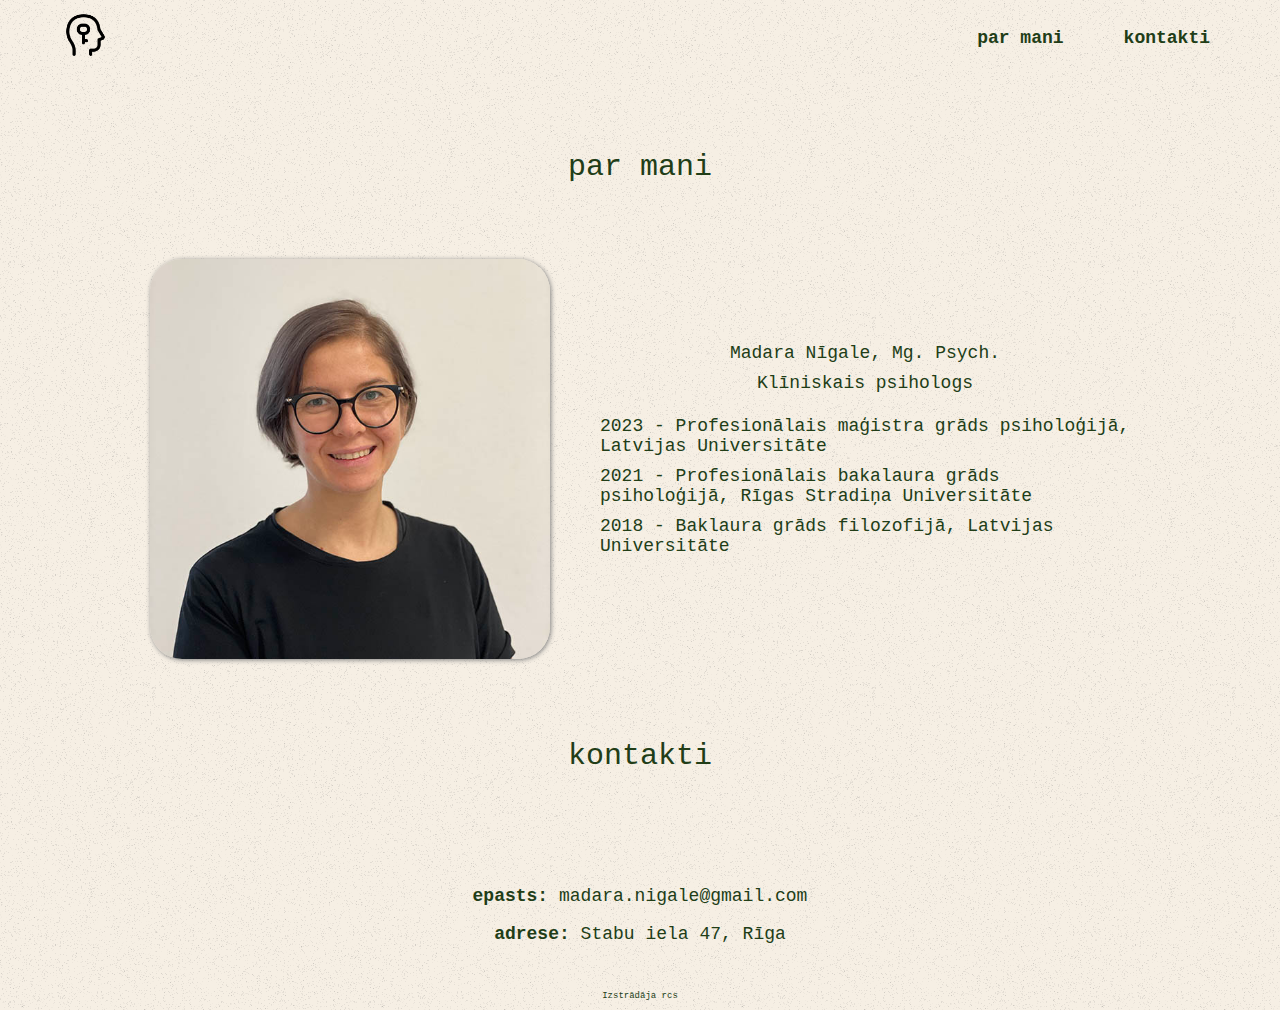
<file: index.html>
<!DOCTYPE html>
<html lang="en">
<head>
  <meta charset="UTF-8">
  <meta name="viewport" content="width=device-width, initial-scale=1.0">
  <meta name="theme-color" content="#F6EFE4">
  <link rel="stylesheet" href="style.css">
  <link rel="icon" type="image/x-icon" href="psychology-outline-96.png">
  <title>mn</title>
</head>
<body>
  <div class="flex-container">
  <section class="top-bar">
    <div class="title_icon">
      <a href=".">
        <img
          src="psychology-outline-96.png"
          alt="icon of a human head in profile and a key inside it"
        >
      </a>
    </div>
    <ul class="navigation-links">
      <li><a href="#about">par mani</a></li>
      <li><a href="#contact">kontakti</a></li>
      <!-- <li><a href="info.html">info</a></li> -->
      <!-- <li><a href="qa.html">q&a</a></li> -->
    </ul>
  </section>
  <section class="content">
    <section>
      <h2 id="about">par mani</h2>
      <div class="about">
        <div class="about-picture">
          <img
            src="madara.jpeg"
            alt="picture of Madara"
          >
        </div>
        <div class="about-text">
          <p>Madara Nīgale, Mg. Psych.</p>
          <p>Klīniskais psihologs</p>
          <ul class="education" role="list">
            <li>2023 - Profesionālais maģistra  grāds psiholoģijā, Latvijas Universitāte</li>
            <li>2021 - Profesionālais bakalaura grāds psiholoģijā, Rīgas Stradiņa Universitāte</li>
            <li>2018 - Baklaura grāds filozofijā, Latvijas Universitāte</li>
          </ul>
        </div>
      </div>
    </section>
    <section class="contact">
      <h2 id="contact">kontakti</h2>
      <div>
        <p><strong>epasts:</strong> <a href="mailto:madara.nigale@gmail.com?subject=Psihologa%20konsult%C4%81cija" target="_blank" rel="noopener noreferrer">madara.nigale@gmail.com</a></p>
        <p><strong>adrese:</strong> <a href="https://www.google.com/maps/dir/?api=1&destination=Stabu+47+Riga" target="_blank">Stabu iela 47, Rīga</a></p>
      </div>
    </section>
  </section>
  <div class="bottom-bar">
      <p>Izstrādāja rcs</p>
  </div>
  </div>
</body>
</html>
</file>
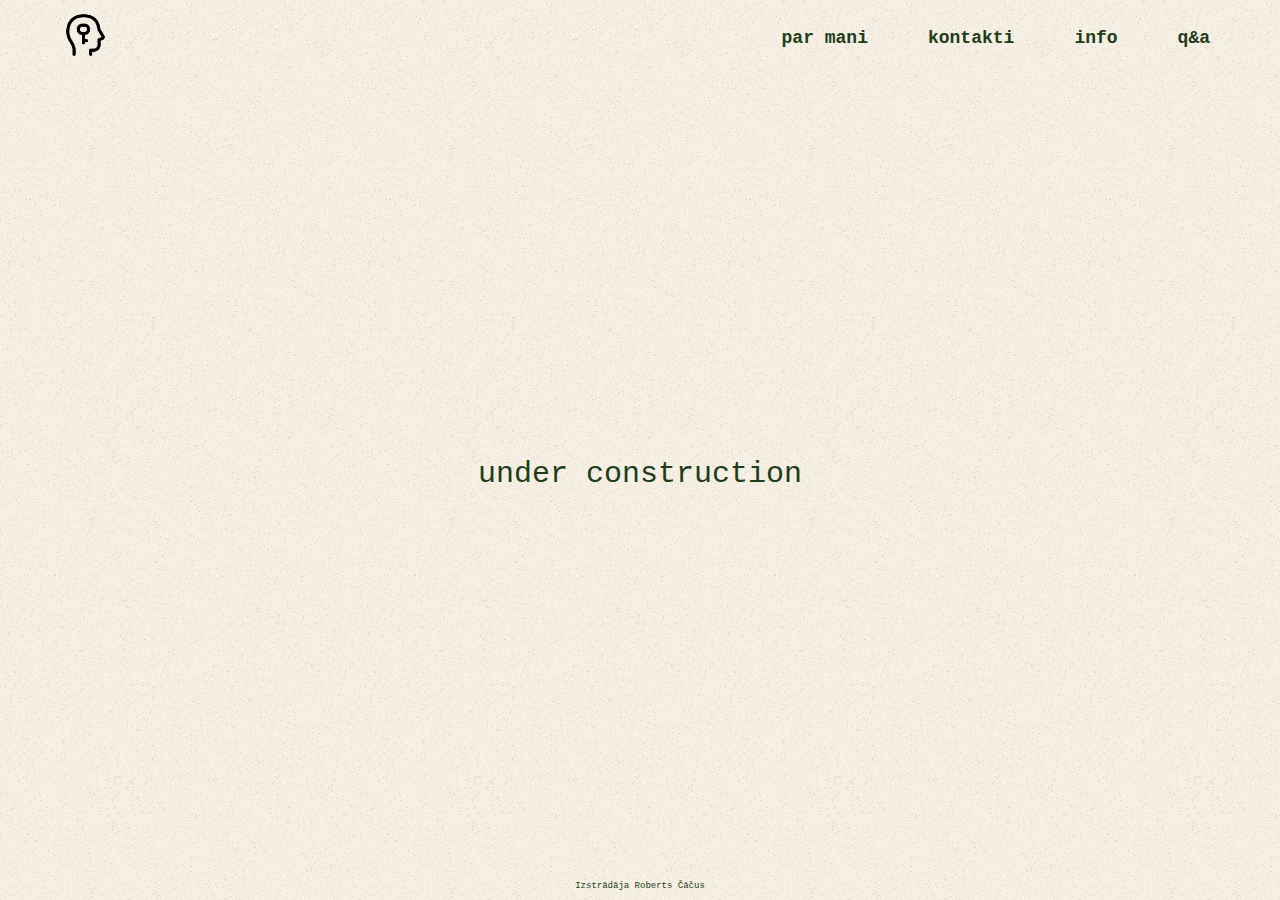
<file: info.html>
<!DOCTYPE html>
<html lang="en">
<head>
  <meta charset="UTF-8">
  <meta name="viewport" content="width=device-width, initial-scale=1.0">
  <link rel="stylesheet" href="style.css">
  <link rel="icon" type="image/x-icon" href="psychology-outline-96.png">
  <title>mn</title>
</head>
<body>
  <div class="flex-container">
  <section class="top-bar">
    <div class="title_icon">
      <a href=".">
        <img
          src="psychology-outline-96.png"
          alt="icon of a human head in profile and a key inside it"
        >
      </a>
    </div>
    <ul class="navigation-links">
      <li><a href="index.html#about">par mani</a></li>
      <li><a href="index.html#contact">kontakti</a></li>
      <li><a href="info.html">info</a></li>
      <li><a href="qa.html">q&a</a></li>
    </ul>
  </section>
  <section class="content">
    <h2>under construction</h2>
  </section>
  <div class="bottom-bar">
    <p>Izstrādāja Roberts Čāčus</p>
  </div>
</div>
</body>
</html>
</file>
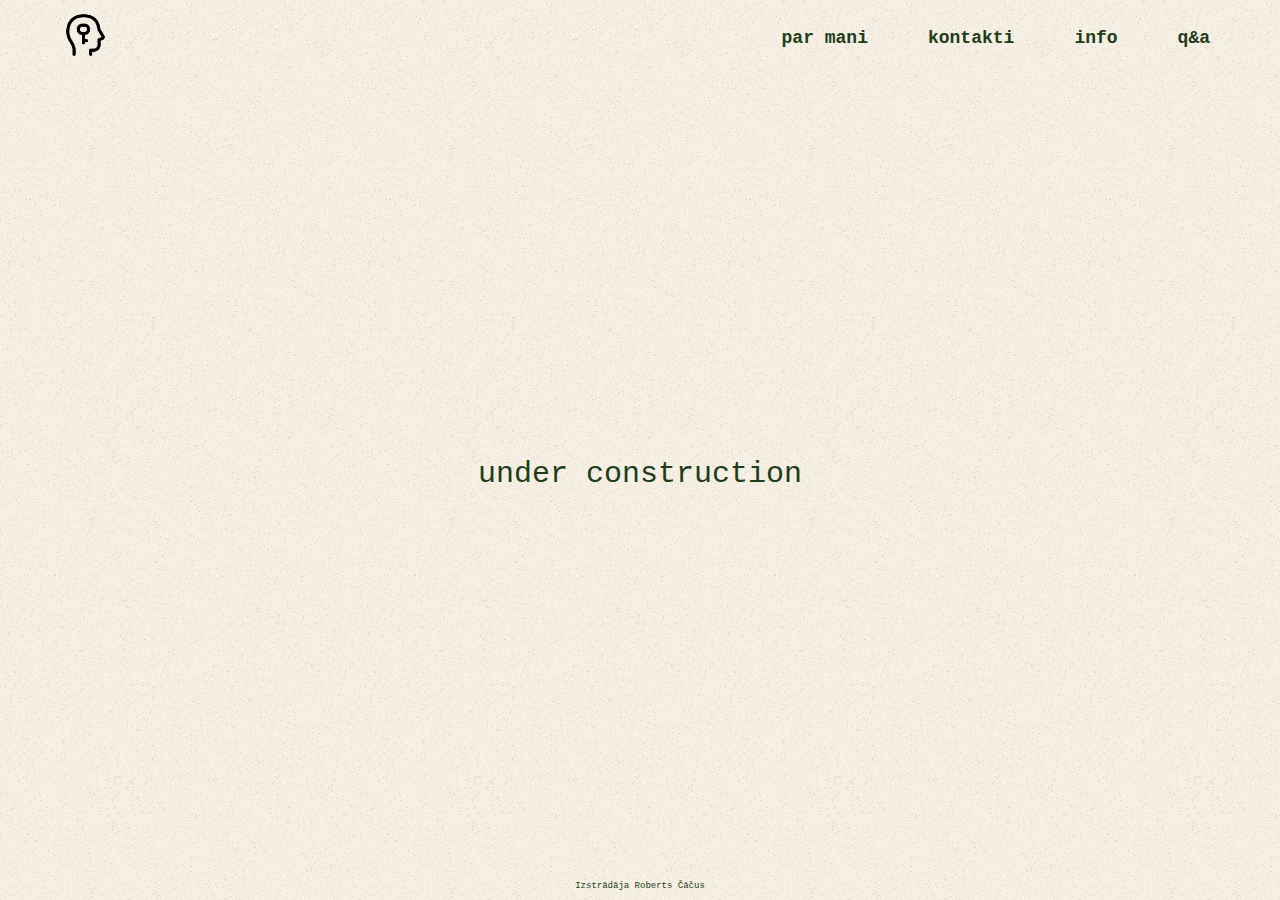
<file: qa.html>
<!DOCTYPE html>
<html lang="en">
<head>
  <meta charset="UTF-8">
  <meta name="viewport" content="width=device-width, initial-scale=1.0">
  <link rel="stylesheet" href="style.css">
  <link rel="icon" type="image/x-icon" href="psychology-outline-96.png">
  <title>mn</title>
</head>
<body>
  <div class="flex-container">
  <section class="top-bar">
    <div class="title_icon">
      <a href=".">
        <img
          src="psychology-outline-96.png"
          alt="icon of a human head in profile and a key inside it"
        >
      </a>
    </div>
    <ul class="navigation-links">
      <li><a href="index.html#about">par mani</a></li>
      <li><a href="index.html#contact">kontakti</a></li>
      <li><a href="info.html">info</a></li>
      <li><a href="qa.html">q&a</a></li>
    </ul>
  </section>
  <section class="content">
    <h2>under construction</h2>
  </section>
  <div class="bottom-bar">
    <p>Izstrādāja Roberts Čāčus</p>
  </div>
  </div>
</body>
</html>
</file>
<file: style.css>
body {
  font-family: 
    /* Tahoma, */
    /* 'Proxima Nova', */
    'Helvetica Neue',
    'Courier New', Courier, monospace, Verdana, Geneva, Tahoma, sans-serif;
  height: 100%;
  margin: 0;
  padding: 0;
  background-image: url("noise.png");
  font-size: 18px;
  color: #213d17;
}

.flex-container {
  display:flex;
  flex-direction: column;
  min-height: 100vh;
  justify-content: space-between;
}

.top-bar {
  display: flex;
  justify-content: space-between;
  align-items: center;
  padding: 10px 60px;
}

/*.title_pic {
  padding: 0px 0 50px 0;
} */

.title_pic img{
  height: auto;
  width: 100%
}

.title_icon img{
  height: 50px;
}

.title_text {
  font-family: 'Playwrite ES';
}

.navigation-links {
  margin: 0;
  padding: 0;
  display: flex;
  justify-content: space-around;
  gap: 50px
}

.navigation-links li {
  margin-right: 10px;
}

.navigation-links a {
  text-decoration: none;
  color:#213d17;
  font-weight: bold;
}

h2 {
  text-align: center;
  font-weight: normal;
  font-size: 30px;
  padding: 50px;
}

h3 {
  text-align: center;
  font-weight: 590;
  font-size: 24px;
  padding: 20px 100px;
}

p.legend {
  text-align: justify;
  padding: 0 150px 0 150px;
}

/* .content {
  margin: 10px;
  padding-bottom: 20px;
} */

.about {
  display: flex;
  flex-direction: row;
  justify-content: center;
  align-items: center;
  gap: 50px;
  padding: 0px 150px 0px 150px;
}

.about-picture img {
  border-radius: 8%;
  height: 400px;
  box-shadow: 1px 1px 5px grey
}

.about-text {
  display: flex;
  flex-direction: column;
  justify-content: space-evenly;
}

.about-text p {
  align-self: center;
  margin: 5px;
}

.education {
  padding: 0;
}

.education li {
  padding-bottom: 10px;
}

.bottom-bar {
  text-align: center;
  font-size: xx-small;
}

/*.contact {
  padding: 150px;
} */

.contact div {
  padding: 20px;
  text-align: center;
}

.contact a {
  text-decoration: none;
  color: #213d17;
}

@media only screen and (max-width: 600px) {
  body{
    background-size: 150%;
    font-size: medium;
  }

  .title{
    margin: 10px;
    font-size:larger;
  }

  .top-bar{
    display: flex;
    flex-direction: column;
  }

  .navigation-links{
    margin: 20px;
    display:flex;
    gap: 10px;
    /* text-transform: uppercase; */
  }

  p.legend, h3.legend {
    text-align: start;
    padding: 10px;
  }

  .about {
    flex-direction: column;
    align-items: center;
    padding: 10px;
  }

  .about-picture img {
    border-radius: 8%;
    height: revert;
    width: 350px;
  }

  .bottom-bar{
    font-size:xx-small;
  }

  .contact {
    padding: 10px;
  }

}

li {
  list-style-type: none;
}
</file>
